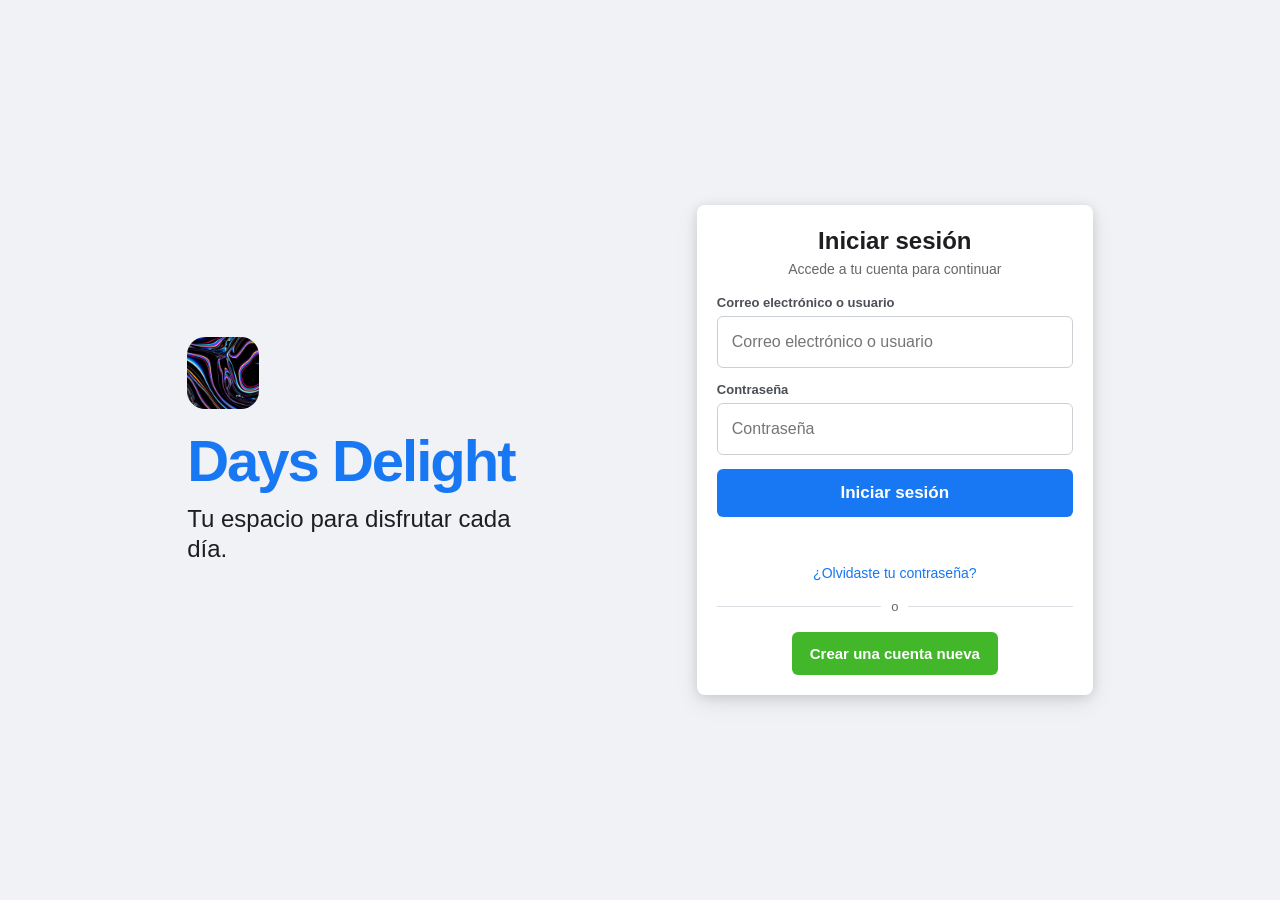
<file: frontend/html/loguin.html>
<!DOCTYPE html>
<html lang="es">
<head>
    <meta charset="UTF-8">
    <meta name="viewport" content="width=device-width, initial-scale=1.0">
    <title>Iniciar sesión | Days Delight</title>
    <link rel="stylesheet" href="/frontend/css/loguin.css">
</head>
<body>
    <main class="pagina-login">
      <section class="marca" aria-label="Days Delight">
        <img src="/frontend/img/apple display.jpg" alt="Logo de Days Delight">
        <h1>Days Delight</h1>
        <p>Tu espacio para disfrutar cada día.</p>
      </section>

      <section class="formulario" aria-labelledby="titulo-login">
        <form id="formulario-login" autocomplete="on">
          <h2 id="titulo-login">Iniciar sesión</h2>
          <p class="subtitulo">Accede a tu cuenta para continuar</p>

          <label for="usuario">Correo electrónico o usuario</label>
          <input type="text" name="usuario" id="usuario" placeholder="Correo electrónico o usuario" autocomplete="username" required>

          <label for="contrasena">Contraseña</label>
          <input type="password" name="contraseña" id="contrasena" placeholder="Contraseña" autocomplete="current-password" required>

          <button class="boton-principal" type="submit">Iniciar sesión</button>
          <p class="mensaje-login" id="mensaje-login" role="alert" aria-live="polite"></p>
          <a class="enlace-secundario" href="#recuperar">¿Olvidaste tu contraseña?</a>
          <div class="separador"><span>o</span></div>
          <a class="boton-cuenta" href="#crear-cuenta">Crear una cuenta nueva</a>
        </form>
      </section>
    </main>
    <script src="/frontend/javascript/login.js"></script>
</body>
</html>
</file>
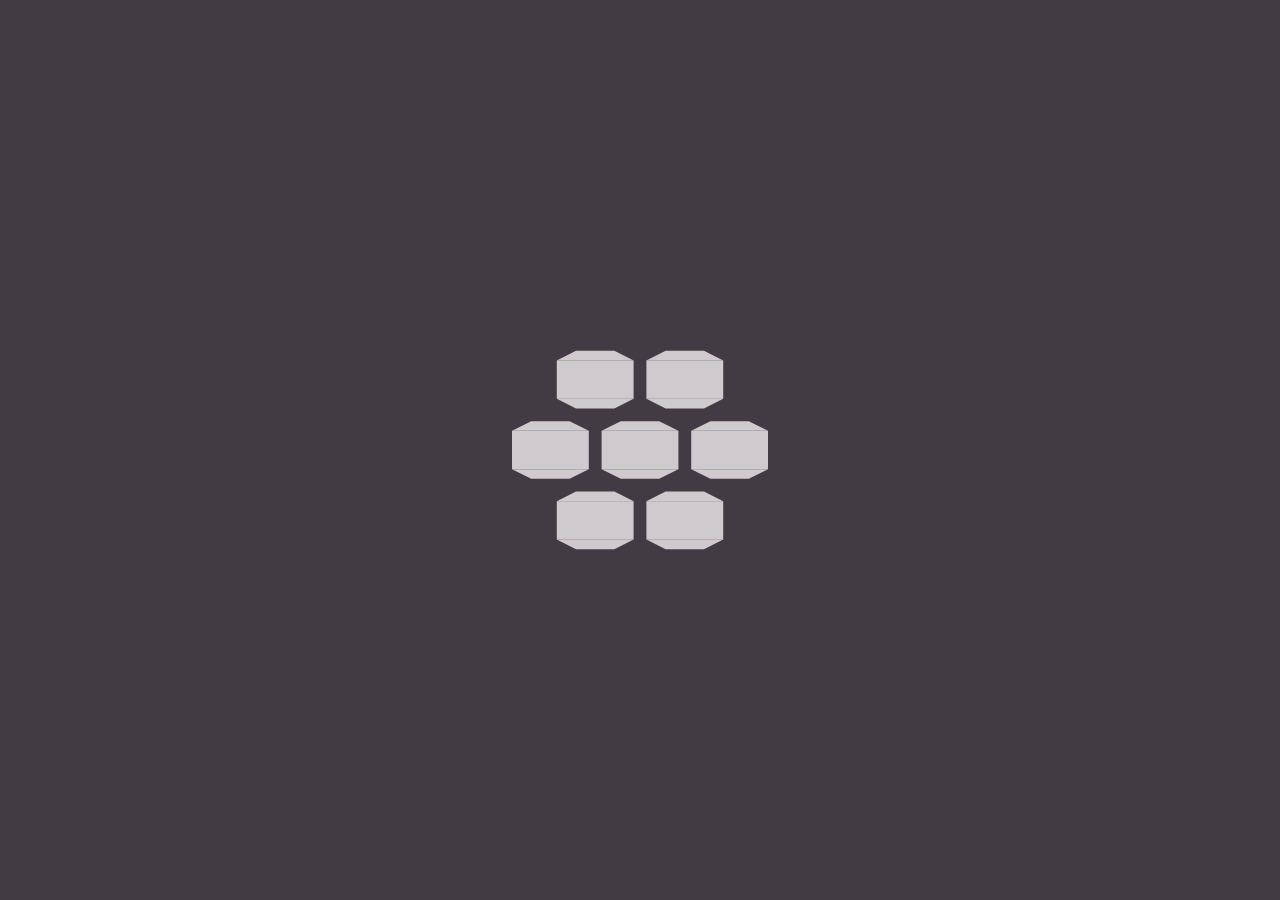
<file: frontend/html/pagina-de-espera.html>
<!DOCTYPE html>
<html lang="es">
<head>
  <meta charset="UTF-8">
  <meta name="viewport" content="width=device-width, initial-scale=1.0">
  <title>Espere</title>
  <link rel="stylesheet" href="/frontend/css/pagina-de-espera.css">
</head>
<body>
  <div class="loader-screen" role="status" aria-live="polite">
    <div class="honeycomb" aria-hidden="true">
      <div></div><div></div><div></div><div></div><div></div><div></div><div></div>
    </div>
  </div>
</body>
</html>
</file>
<file: frontend/css/loguin.css>
:root {
  font-family: Arial, Helvetica, sans-serif;
  color: #1c1e21;
  background: #f0f2f5;
}

* {
  box-sizing: border-box;
}

body {
  min-height: 100vh;
  margin: 0;
}

.pagina-login {
  display: flex;
  align-items: center;
  justify-content: center;
  gap: clamp(32px, 7vw, 96px);
  min-height: 100vh;
  padding: 32px 20px;
}

.marca {
  width: min(420px, 100%);
}

.marca img {
  display: block;
  width: 72px;
  height: 72px;
  object-fit: cover;
  margin-bottom: 18px;
  border-radius: 18px;
}

.marca h1 {
  margin: 0 0 10px;
  color: #1877f2;
  font-size: clamp(42px, 6vw, 58px);
  letter-spacing: -2px;
}

.marca p {
  max-width: 360px;
  margin: 0;
  font-size: 24px;
  line-height: 1.25;
}

.formulario {
  width: min(396px, 100%);
  padding: 20px;
  background: #ffffff;
  border-radius: 8px;
  box-shadow: 0 2px 12px rgba(0, 0, 0, 0.12), 0 8px 24px rgba(0, 0, 0, 0.08);
}

.formulario form {
  display: flex;
  flex-direction: column;
}

.formulario h2 {
  margin: 2px 0 6px;
  text-align: center;
  font-size: 24px;
}

.subtitulo {
  margin: 0 0 18px;
  color: #65676b;
  text-align: center;
  font-size: 14px;
}

.formulario label {
  margin-bottom: 6px;
  color: #4b4f56;
  font-size: 13px;
  font-weight: 600;
}

.formulario input {
  width: 100%;
  height: 52px;
  margin-bottom: 14px;
  padding: 0 14px;
  border: 1px solid #ccd0d5;
  border-radius: 6px;
  color: #1c1e21;
  background: #ffffff;
  font-size: 16px;
  outline: none;
}

.formulario input:focus {
  border-color: #1877f2;
  box-shadow: 0 0 0 2px #e7f3ff;
}

.boton-principal,
.boton-cuenta {
  display: block;
  width: 100%;
  border: 0;
  border-radius: 6px;
  color: #ffffff;
  font-size: 17px;
  font-weight: 700;
  text-align: center;
  text-decoration: none;
  cursor: pointer;
}

.boton-principal {
  height: 48px;
  background: #1877f2;
}

.boton-principal:hover,
.boton-principal:focus-visible {
  background: #166fe5;
}

.boton-principal:disabled {
  cursor: wait;
  opacity: 0.7;
}

.mensaje-login {
  min-height: 20px;
  margin: 12px 0 0;
  color: #d93025;
  font-size: 14px;
  text-align: center;
}

.enlace-secundario {
  margin: 16px 0 18px;
  color: #1877f2;
  font-size: 14px;
  text-align: center;
  text-decoration: none;
}

.enlace-secundario:hover,
.enlace-secundario:focus-visible {
  text-decoration: underline;
}

.separador {
  display: flex;
  align-items: center;
  gap: 10px;
  color: #65676b;
  font-size: 13px;
}

.separador::before,
.separador::after {
  flex: 1;
  height: 1px;
  content: "";
  background: #dadde1;
}

.boton-cuenta {
  width: fit-content;
  margin: 18px auto 0;
  padding: 13px 18px;
  background: #42b72a;
  font-size: 15px;
}

.boton-cuenta:hover,
.boton-cuenta:focus-visible {
  background: #36a420;
}

@media (max-width: 700px) {
  .pagina-login {
    flex-direction: column;
    gap: 26px;
    justify-content: flex-start;
    padding-top: 48px;
  }

  .marca {
    text-align: center;
  }

  .marca img {
    margin: 0 auto 14px;
  }

  .marca h1 {
    font-size: 44px;
  }

  .marca p {
    margin: 0 auto;
    font-size: 18px;
  }
}
</file>
<file: frontend/css/pagina-de-espera.css>
/* From Uiverse.io by boryanakrasteva */ 
@-webkit-keyframes honeycomb {
  0%,
  20%,
  80%,
  100% {
    opacity: 0;
    -webkit-transform: scale(0);
    transform: scale(0);
  }

  30%,
  70% {
    opacity: 1;
    -webkit-transform: scale(1);
    transform: scale(1);
  }
}

@keyframes honeycomb {
  0%,
  20%,
  80%,
  100% {
    opacity: 0;
    -webkit-transform: scale(0);
    transform: scale(0);
  }

  30%,
  70% {
    opacity: 1;
    -webkit-transform: scale(1);
    transform: scale(1);
  }
}

.honeycomb {
  height: 24px;
  position: relative;
  width: 24px;
}

.honeycomb div {
  -webkit-animation: honeycomb 2.1s infinite backwards;
  animation: honeycomb 2.1s infinite backwards;
  background: #f3f3f3;
  height: 12px;
  margin-top: 6px;
  position: absolute;
  width: 24px;
}

.honeycomb div:after, .honeycomb div:before {
  content: '';
  border-left: 12px solid transparent;
  border-right: 12px solid transparent;
  position: absolute;
  left: 0;
  right: 0;
}

.honeycomb div:after {
  top: -6px;
  border-bottom: 6px solid #f3f3f3;
}

.honeycomb div:before {
  bottom: -6px;
  border-top: 6px solid #f3f3f3;
}

.honeycomb div:nth-child(1) {
  -webkit-animation-delay: 0s;
  animation-delay: 0s;
  left: -28px;
  top: 0;
}

.honeycomb div:nth-child(2) {
  -webkit-animation-delay: 0.1s;
  animation-delay: 0.1s;
  left: -14px;
  top: 22px;
}

.honeycomb div:nth-child(3) {
  -webkit-animation-delay: 0.2s;
  animation-delay: 0.2s;
  left: 14px;
  top: 22px;
}

.honeycomb div:nth-child(4) {
  -webkit-animation-delay: 0.3s;
  animation-delay: 0.3s;
  left: 28px;
  top: 0;
}

.honeycomb div:nth-child(5) {
  -webkit-animation-delay: 0.4s;
  animation-delay: 0.4s;
  left: 14px;
  top: -22px;
}

.honeycomb div:nth-child(6) {
  -webkit-animation-delay: 0.5s;
  animation-delay: 0.5s;
  left: -14px;
  top: -22px;
}

.honeycomb div:nth-child(7) {
  -webkit-animation-delay: 0.6s;
  animation-delay: 0.6s;
  left: 0;
  top: 0;
}

/* Ajustes para pantalla de espera centrada y responsive */
:root{ --bg:#433b43; --dot:#cfcace; --text:#222; }

html,body{ height:100%; margin:0; font-family:system-ui,Segoe UI,Roboto,Helvetica,Arial,sans-serif; background:var(--bg); }

.loader-screen{
  min-height:100vh;
  display:flex;
  flex-direction:column;
  align-items:center;
  justify-content:center;
  gap:18px;
  padding:20px;
  box-sizing:border-box;
}

/* reutiliza la animación existente pero escala el conjunto */
.honeycomb{ width:48px; height:48px; position:relative; transform:scale(1.6); }

.honeycomb div{
  animation: honeycomb 2.1s infinite backwards;
  background: var(--dot);
  height:24px;
  margin-top:12px;
  position:absolute;
  width:48px;
}

.honeycomb div:after, .honeycomb div:before{
  content:''; border-left:12px solid transparent; border-right:12px solid transparent;
  position:absolute; left:0; right:0;
}
.honeycomb div:after{ top:-6px; border-bottom:6px solid var(--dot); }
.honeycomb div:before{ bottom:-6px; border-top:6px solid var(--dot); }

.honeycomb div:nth-child(1){ animation-delay:0s; left:-56px; top:0; }
.honeycomb div:nth-child(2){ animation-delay:0.1s; left:-28px; top:44px; }
.honeycomb div:nth-child(3){ animation-delay:0.2s; left:28px; top:44px; }
.honeycomb div:nth-child(4){ animation-delay:0.3s; left:56px; top:0; }
.honeycomb div:nth-child(5){ animation-delay:0.4s; left:28px; top:-44px; }
.honeycomb div:nth-child(6){ animation-delay:0.5s; left:-28px; top:-44px; }
.honeycomb div:nth-child(7){ animation-delay:0.6s; left:0; top:0; }

/* animación (copiada) */
@keyframes honeycomb{
  0%,20%,80%,100%{ opacity:0; transform:scale(0); }
  30%,70%{ opacity:1; transform:scale(1); }
}

/* texto bajo el loader */
.loader-text{
  color:var(--text);
  font-size:16px;
  font-weight:600;
  text-align:center;
}

/* adaptar tamaño en móviles muy pequeños */
@media (max-width:360px){
  .honeycomb{ transform:scale(1.2); }
  .loader-text{ font-size:14px; }
}
</file>
